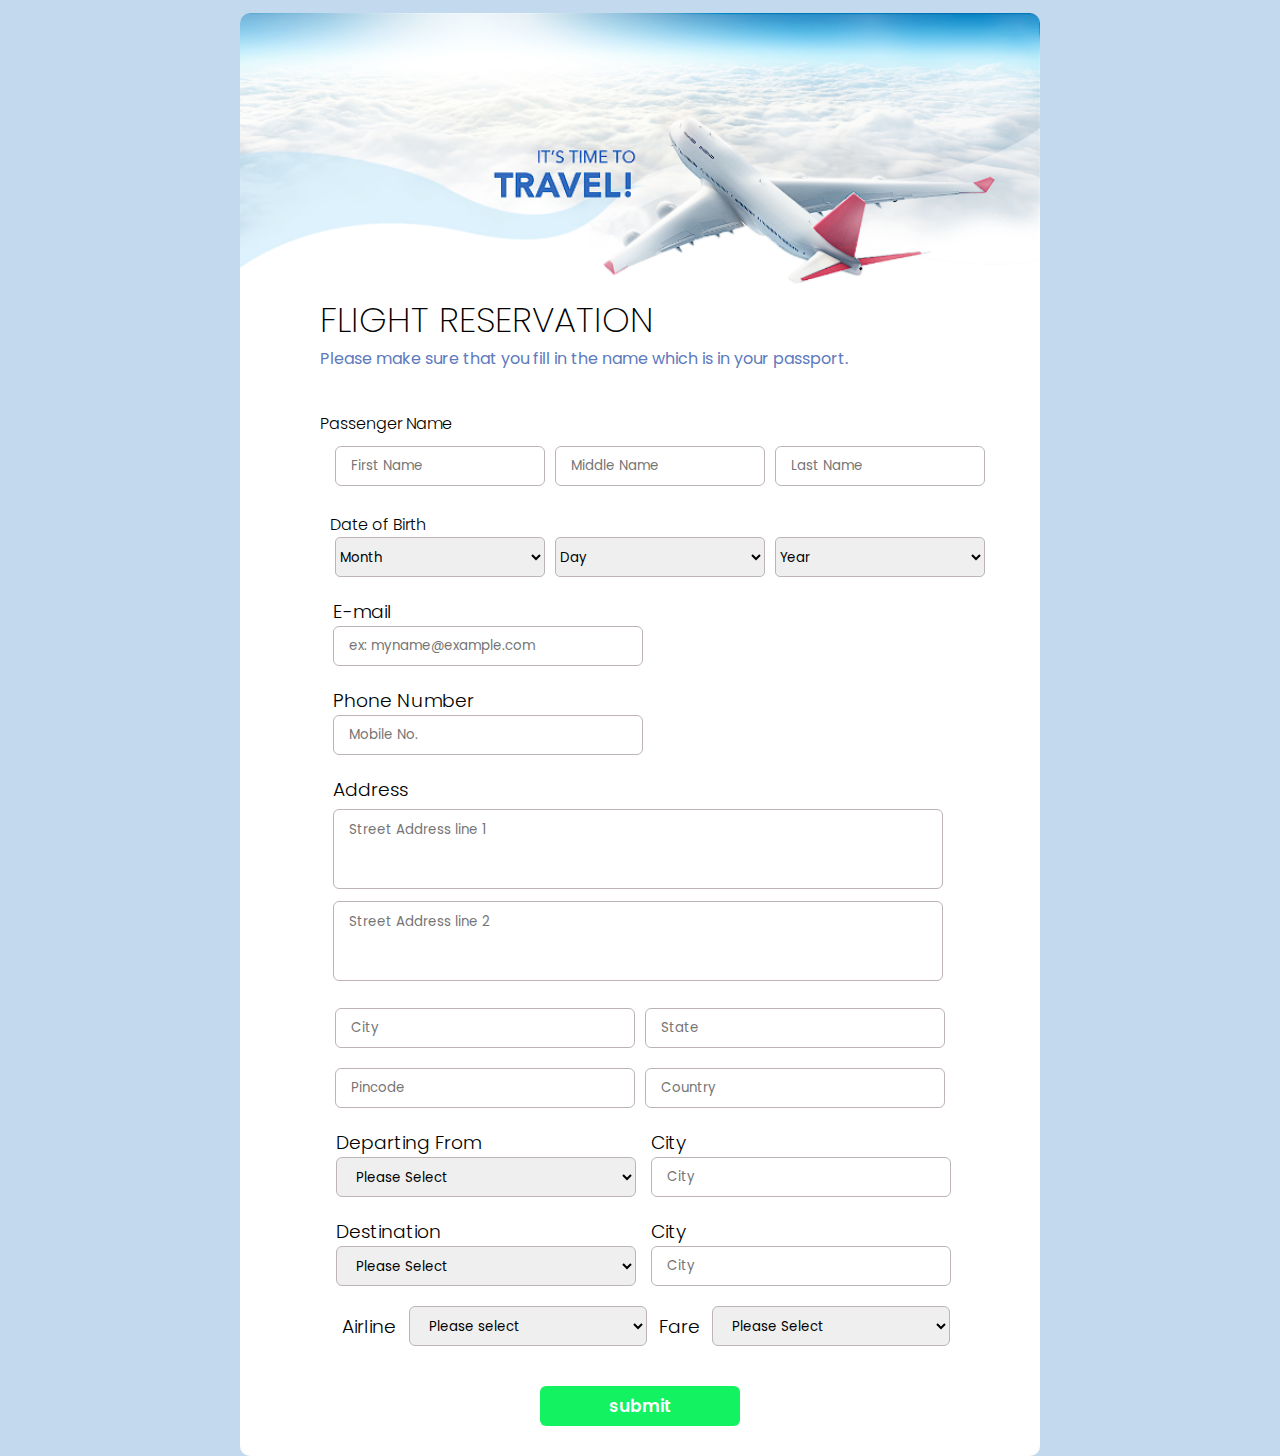
<file: booking-detail.html>
<!DOCTYPE html>
<html lang="en">
<head>
    <meta charset="UTF-8">
    <meta name="viewport" content="width=device-width, initial-scale=1.0">
    <link rel="stylesheet" href="booking-detail.css">
	
    <link rel="preconnect" href="https://fonts.googleapis.com">
    <link rel="preconnect" href="https://fonts.gstatic.com" crossorigin>
    <link href="https://fonts.googleapis.com/css2?family=Poppins:ital,wght@0,100;0,200;0,300;0,400;0,500;0,600;0,700;0,800;0,900;1,100;1,200;1,300;1,400;1,500;1,600;1,700;1,800;1,900&display=swap" rel="stylesheet">
    <title>Flight Reservation</title>
	
</head>
<body>
    <form method="post" action="form.php">
        <div class="form-wrapper">
            <img class="flight-image" src="flight.png" alt="Flight Image">
            <h2 id="line-1">FLIGHT RESERVATION</h2>
            <p>Please make sure that you fill in the name which is in your passport.</p>
            <h3 id="line-2">Passenger Name</h3>
            <div class="passenger-name">
                <input type="text" name="firstname" id="firstname" placeholder="First Name" required>
                <input type="text" name="middlename" id="middlename" placeholder="Middle Name" required>
                <input type="text" name="lastname" id="lastname" placeholder="Last Name" required>
            </div>
            <div class="date-of-birth">
                <h3>Date of Birth</h3>
                <div class="dob-details">
                    <select name="dob-month" id="dob-month" required>
                        <option value="">Month</option>
                        <option value="January">January</option>
                        <option value="February">February</option>
                        <option value="March">March</option>
                        <option value="April">April</option>
                        <option value="May">May</option>
                        <option value="June">June</option>
                        <option value="July">July</option>
                        <option value="August">August</option>
                        <option value="September">September</option>
                        <option value="October">October</option>
                        <option value="November">November</option>
                        <option value="December">December</option>
                    </select>
                    <select id="dob-day" name="dob-day" required>
                        <option value="">Day</option>
                        <script>
                            for (let i = 1; i <= 31; i++) {
                                document.write('<option value="' + i + '">' + i + '</option>');
                            }
                        </script>
                    </select>
                    <select id="dob-year" name="dob-year" required>
                        <option value="">Year</option>
                        <script>
                            const currentYear = new Date().getFullYear();
                            for (let i = currentYear; i >= 1970; i--) {
                                document.write('<option value="' + i + '">' + i + '</option>');
                            }
                        </script>
                    </select>
                </div>
            </div>
            <div class="e-mail">
                <h3>E-mail</h3>
                <input type="email" name="email" id="email" placeholder="ex: myname@example.com" required>
            </div>
            <div class="phone">
                <h3>Phone Number</h3>
                <input type="text" name="phonenumber" id="phonenumber" placeholder="Mobile No." required>
            </div>
            <div class="address">
                <h3>Address</h3>
                <textarea name="StreetAddress1" id="StreetAddress1" placeholder="Street Address line 1"  required></textarea>
                <textarea name="StreetAddress2" id="StreetAddress2" placeholder="Street Address line 2" required></textarea>
            </div>
            <div class="city-state">
                <input type="text" name="city" id="city" placeholder="City" required>
                <input type="text" name="state" id="state" placeholder="State" required>
            </div>
            <div class="pincode-country">
                <input type="text" name="pincode" id="pincode" placeholder="Pincode" required>
                <input type="text" name="country" id="country" placeholder="Country" required>
            </div>
            <div class="departing-info">
                <div class="departing-country">
                    <h3>Departing From</h3>
                    <select name="departing-country" id="departing-country" required>
                        <option value="">Please Select</option>
                        <option value="Afghanistan">Afghanistan</option>
                        <option value="Albania">Albania</option>
                        <option value="Algeria">Algeria</option>
                        <option value="American Samoa">American Samoa</option>
                        <option value="Andorra">Andorra</option>
                        <option value="Angola">Angola</option>
                        <option value="Anguilla">Anguilla</option>
                        <option value="Antigua and Barbuda">Antigua and Barbuda</option>
                        <option value="Argentina">Argentina</option>
                        <option value="Armenia">Armenia</option>
                        <option value="Aruba">Aruba</option>
                        <option value="Australia">Australia</option>
                        <option value="Austria">Austria</option>
                        <option value="Azerbaijan">Azerbaijan</option>
                        <option value="The Bahamas">The Bahamas</option>
                        <option value="Bahrain">Bahrain</option>
                        <option value="Bangladesh">Bangladesh</option>
                        <option value="Barbados">Barbados</option>
                        <option value="Belarus">Belarus</option>
                        <option value="Belgium">Belgium</option>
                        <option value="Belize">Belize</option>
                        <option value="Benin">Benin</option>
                        <option value="Bermuda">Bermuda</option>
                        <option value="Bhutan">Bhutan</option>
                        <option value="Bolivia">Bolivia</option>
                        <option value="Bosnia and Herzegovina">Bosnia and Herzegovina</option>
                        <option value="Botswana">Botswana</option>
                        <option value="Brazil">Brazil</option>
                        <option value="Brunei">Brunei</option>
                        <option value="Bulgaria">Bulgaria</option>
                        <option value="Burkina Faso">Burkina Faso</option>
                        <option value="Burundi">Burundi</option>
                        <option value="Cambodia">Cambodia</option>
                        <option value="Cameroon">Cameroon</option>
                        <option value="Canada">Canada</option>
                        <option value="Cape Verde">Cape Verde</option>
                        <option value="Cayman Islands">Cayman Islands</option>
                        <option value="Central African Republic">Central African Republic</option>
                        <option value="Chad">Chad</option>
                        <option value="Chile">Chile</option>
                        <option value="China">China</option>
                        <option value="Christmas Island">Christmas Island</option>
                        <option value="Cocos (Keeling) Islands">Cocos (Keeling) Islands</option>
                        <option value="Colombia">Colombia</option>
                        <option value="Comoros">Comoros</option>
                        <option value="Congo">Congo</option>
                        <option value="Cook Islands">Cook Islands</option>
                        <option value="Costa Rica">Costa Rica</option>
                        <option value="Cote d&#x27;Ivoire">Cote d&#x27;Ivoire</option>
                        <option value="Croatia">Croatia</option>
                        <option value="Cuba">Cuba</option>
                        <option value="Curaçao">Curaçao</option>
                        <option value="Cyprus">Cyprus</option>
                        <option value="Czech Republic">Czech Republic</option>
                        <option value="Democratic Republic of the Congo">Democratic Republic of the Congo</option>
                        <option value="Denmark">Denmark</option>
                        <option value="Djibouti">Djibouti</option>
                        <option value="Dominica">Dominica</option>
                        <option value="Dominican Republic">Dominican Republic</option>
                        <option value="Ecuador">Ecuador</option>
                        <option value="Egypt">Egypt</option>
                        <option value="El Salvador">El Salvador</option>
                        <option value="Equatorial Guinea">Equatorial Guinea</option>
                        <option value="Eritrea">Eritrea</option>
                        <option value="Estonia">Estonia</option>
                        <option value="Ethiopia">Ethiopia</option>
                        <option value="Falkland Islands">Falkland Islands</option>
                        <option value="Faroe Islands">Faroe Islands</option>
                        <option value="Fiji">Fiji</option>
                        <option value="Finland">Finland</option>
                        <option value="France">France</option>
                        <option value="French Polynesia">French Polynesia</option>
                        <option value="Gabon">Gabon</option>
                        <option value="The Gambia">The Gambia</option>
                        <option value="Georgia">Georgia</option>
                        <option value="Germany">Germany</option>
                        <option value="Ghana">Ghana</option>
                        <option value="Gibraltar">Gibraltar</option>
                        <option value="Greece">Greece</option>
                        <option value="Greenland">Greenland</option>
                        <option value="Grenada">Grenada</option>
                        <option value="Guadeloupe">Guadeloupe</option>
                        <option value="Guam">Guam</option>
                        <option value="Guatemala">Guatemala</option>
                        <option value="Guernsey">Guernsey</option>
                        <option value="Guinea">Guinea</option>
                        <option value="Guinea-Bissau">Guinea-Bissau</option>
                        <option value="Guyana">Guyana</option>
                        <option value="Haiti">Haiti</option>
                        <option value="Honduras">Honduras</option>
                        <option value="Hong Kong">Hong Kong</option>
                        <option value="Hungary">Hungary</option>
                        <option value="Iceland">Iceland</option>
                        <option value="India">India</option>
                        <option value="Indonesia">Indonesia</option>
                        <option value="Iran">Iran</option>
                        <option value="Iraq">Iraq</option>
                        <option value="Ireland">Ireland</option>
                        <option value="Israel">Israel</option>
                        <option value="Italy">Italy</option>
                        <option value="Jamaica">Jamaica</option>
                        <option value="Japan">Japan</option>
                        <option value="Jersey">Jersey</option>
                        <option value="Jordan">Jordan</option>
                        <option value="Kazakhstan">Kazakhstan</option>
                        <option value="Kenya">Kenya</option>
                        <option value="Kiribati">Kiribati</option>
                        <option value="North Korea">North Korea</option>
                        <option value="South Korea">South Korea</option>
                        <option value="Kosovo">Kosovo</option>
                        <option value="Kuwait">Kuwait</option>
                        <option value="Kyrgyzstan">Kyrgyzstan</option>
                        <option value="Laos">Laos</option>
                        <option value="Latvia">Latvia</option>
                        <option value="Lebanon">Lebanon</option>
                        <option value="Lesotho">Lesotho</option>
                        <option value="Liberia">Liberia</option>
                        <option value="Libya">Libya</option>
                        <option value="Liechtenstein">Liechtenstein</option>
                        <option value="Lithuania">Lithuania</option>
                        <option value="Luxembourg">Luxembourg</option>
                        <option value="Macau">Macau</option>
                        <option value="Macedonia">Macedonia</option>
                        <option value="Madagascar">Madagascar</option>
                        <option value="Malawi">Malawi</option>
                        <option value="Malaysia">Malaysia</option>
                        <option value="Maldives">Maldives</option>
                        <option value="Mali">Mali</option>
                        <option value="Malta">Malta</option>
                        <option value="Marshall Islands">Marshall Islands</option>
                        <option value="Martinique">Martinique</option>
                        <option value="Mauritania">Mauritania</option>
                        <option value="Mauritius">Mauritius</option>
                        <option value="Mayotte">Mayotte</option>
                        <option value="Mexico">Mexico</option>
                        <option value="Micronesia">Micronesia</option>
                        <option value="Moldova">Moldova</option>
                        <option value="Monaco">Monaco</option>
                        <option value="Mongolia">Mongolia</option>
                        <option value="Montenegro">Montenegro</option>
                        <option value="Montserrat">Montserrat</option>
                        <option value="Morocco">Morocco</option>
                        <option value="Mozambique">Mozambique</option>
                        <option value="Myanmar">Myanmar</option>
                        <option value="Nagorno-Karabakh">Nagorno-Karabakh</option>
                        <option value="Namibia">Namibia</option>
                        <option value="Nauru">Nauru</option>
                        <option value="Nepal">Nepal</option>
                        <option value="Netherlands">Netherlands</option>
                        <option value="Netherlands Antilles">Netherlands Antilles</option>
                        <option value="New Caledonia">New Caledonia</option>
                        <option value="New Zealand">New Zealand</option>
                        <option value="Nicaragua">Nicaragua</option>
                        <option value="Niger">Niger</option>
                        <option value="Nigeria">Nigeria</option>
                        <option value="Niue">Niue</option>
                        <option value="Norfolk Island">Norfolk Island</option>
                        <option value="Turkish Republic of Northern Cyprus">Turkish Republic of Northern Cyprus</option>
                        <option value="Northern Mariana">Northern Mariana</option>
                        <option value="Norway">Norway</option>
                        <option value="Oman">Oman</option>
                        <option value="Pakistan">Pakistan</option>
                        <option value="Palau">Palau</option>
                        <option value="Palestine">Palestine</option>
                        <option value="Panama">Panama</option>
                        <option value="Papua New Guinea">Papua New Guinea</option>
                        <option value="Paraguay">Paraguay</option>
                        <option value="Peru">Peru</option>
                        <option value="Philippines">Philippines</option>
                        <option value="Pitcairn Islands">Pitcairn Islands</option>
                        <option value="Poland">Poland</option>
                        <option value="Portugal">Portugal</option>
                        <option value="Puerto Rico">Puerto Rico</option>
                        <option value="Qatar">Qatar</option>
                        <option value="Republic of the Congo">Republic of the Congo</option>
                        <option value="Romania">Romania</option>
                        <option value="Russia">Russia</option>
                        <option value="Rwanda">Rwanda</option>
                        <option value="Saint Barthelemy">Saint Barthelemy</option>
                        <option value="Saint Helena">Saint Helena</option>
                        <option value="Saint Kitts and Nevis">Saint Kitts and Nevis</option>
                        <option value="Saint Lucia">Saint Lucia</option>
                        <option value="Saint Martin">Saint Martin</option>
                        <option value="Saint Pierre and Miquelon">Saint Pierre and Miquelon</option>
                        <option value="Saint Vincent and the Grenadines">Saint Vincent and the Grenadines</option>
                        <option value="Samoa">Samoa</option>
                        <option value="San Marino">San Marino</option>
                        <option value="Sao Tome and Principe">Sao Tome and Principe</option>
                        <option value="Saudi Arabia">Saudi Arabia</option>
                        <option value="Senegal">Senegal</option>
                        <option value="Serbia">Serbia</option>
                        <option value="Seychelles">Seychelles</option>
                        <option value="Sierra Leone">Sierra Leone</option>
                        <option value="Singapore">Singapore</option>
                        <option value="Slovakia">Slovakia</option>
                        <option value="Slovenia">Slovenia</option>
                        <option value="Solomon Islands">Solomon Islands</option>
                        <option value="Somalia">Somalia</option>
                        <option value="Somaliland">Somaliland</option>
                        <option value="South Africa">South Africa</option>
                        <option value="South Ossetia">South Ossetia</option>
                        <option value="South Sudan">South Sudan</option>
                        <option value="Spain">Spain</option>
                        <option value="Sri Lanka">Sri Lanka</option>
                        <option value="Sudan">Sudan</option>
                        <option value="Suriname">Suriname</option>
                        <option value="Svalbard">Svalbard</option>
                        <option value="eSwatini">eSwatini</option>
                        <option value="Sweden">Sweden</option>
                        <option value="Switzerland">Switzerland</option>
                        <option value="Syria">Syria</option>
                        <option value="Taiwan">Taiwan</option>
                        <option value="Tajikistan">Tajikistan</option>
                        <option value="Tanzania">Tanzania</option>
                        <option value="Thailand">Thailand</option>
                        <option value="Timor-Leste">Timor-Leste</option>
                        <option value="Togo">Togo</option>
                        <option value="Tokelau">Tokelau</option>
                        <option value="Tonga">Tonga</option>
                        <option value="Transnistria Pridnestrovie">Transnistria Pridnestrovie</option>
                        <option value="Trinidad and Tobago">Trinidad and Tobago</option>
                        <option value="Tristan da Cunha">Tristan da Cunha</option>
                        <option value="Tunisia">Tunisia</option>
                        <option value="Turkey">Turkey</option>
                        <option value="Turkmenistan">Turkmenistan</option>
                        <option value="Turks and Caicos Islands">Turks and Caicos Islands</option>
                        <option value="Tuvalu">Tuvalu</option>
                        <option value="Uganda">Uganda</option>
                        <option value="Ukraine">Ukraine</option>
                        <option value="United Arab Emirates">United Arab Emirates</option>
                        <option value="United Kingdom">United Kingdom</option>
                        <option value="United States">United States</option>
                        <option value="Uruguay">Uruguay</option>
                        <option value="Uzbekistan">Uzbekistan</option>
                        <option value="Vanuatu">Vanuatu</option>
                        <option value="Vatican City">Vatican City</option>
                        <option value="Venezuela">Venezuela</option>
                        <option value="Vietnam">Vietnam</option>
                        <option value="British Virgin Islands">British Virgin Islands</option>
                        <option value="Isle of Man">Isle of Man</option>
                        <option value="US Virgin Islands">US Virgin Islands</option>
                        <option value="Wallis and Futuna">Wallis and Futuna</option>
                        <option value="Western Sahara">Western Sahara</option>
                        <option value="Yemen">Yemen</option>
                        <option value="Zambia">Zambia</option>
                        <option value="Zimbabwe">Zimbabwe</option>
                    <option value="other">Other</option>
                        
                    </select>
                </div>
                <div class="departing-city">
                    <h3>City</h3>
                    <input type="text" id="departing-city" name="departing-city" placeholder="City" required>
                </div>
            </div>
            <div class="destination-info">
                <div class="destination-country">
                    <h3>Destination</h3>
                    <select name="destination-country" id="destination-country" required>
                        <option value="">Please Select</option>
                        <option value="Afghanistan">Afghanistan</option>
                        <option value="Albania">Albania</option>
                        <option value="Algeria">Algeria</option>
                        <option value="American Samoa">American Samoa</option>
                        <option value="Andorra">Andorra</option>
                        <option value="Angola">Angola</option>
                        <option value="Anguilla">Anguilla</option>
                        <option value="Antigua and Barbuda">Antigua and Barbuda</option>
                        <option value="Argentina">Argentina</option>
                        <option value="Armenia">Armenia</option>
                        <option value="Aruba">Aruba</option>
                        <option value="Australia">Australia</option>
                        <option value="Austria">Austria</option>
                        <option value="Azerbaijan">Azerbaijan</option>
                        <option value="The Bahamas">The Bahamas</option>
                        <option value="Bahrain">Bahrain</option>
                        <option value="Bangladesh">Bangladesh</option>
                        <option value="Barbados">Barbados</option>
                        <option value="Belarus">Belarus</option>
                        <option value="Belgium">Belgium</option>
                        <option value="Belize">Belize</option>
                        <option value="Benin">Benin</option>
                        <option value="Bermuda">Bermuda</option>
                        <option value="Bhutan">Bhutan</option>
                        <option value="Bolivia">Bolivia</option>
                        <option value="Bosnia and Herzegovina">Bosnia and Herzegovina</option>
                        <option value="Botswana">Botswana</option>
                        <option value="Brazil">Brazil</option>
                        <option value="Brunei">Brunei</option>
                        <option value="Bulgaria">Bulgaria</option>
                        <option value="Burkina Faso">Burkina Faso</option>
                        <option value="Burundi">Burundi</option>
                        <option value="Cambodia">Cambodia</option>
                        <option value="Cameroon">Cameroon</option>
                        <option value="Canada">Canada</option>
                        <option value="Cape Verde">Cape Verde</option>
                        <option value="Cayman Islands">Cayman Islands</option>
                        <option value="Central African Republic">Central African Republic</option>
                        <option value="Chad">Chad</option>
                        <option value="Chile">Chile</option>
                        <option value="China">China</option>
                        <option value="Christmas Island">Christmas Island</option>
                        <option value="Cocos (Keeling) Islands">Cocos (Keeling) Islands</option>
                        <option value="Colombia">Colombia</option>
                        <option value="Comoros">Comoros</option>
                        <option value="Congo">Congo</option>
                        <option value="Cook Islands">Cook Islands</option>
                        <option value="Costa Rica">Costa Rica</option>
                        <option value="Cote d&#x27;Ivoire">Cote d&#x27;Ivoire</option>
                        <option value="Croatia">Croatia</option>
                        <option value="Cuba">Cuba</option>
                        <option value="Curaçao">Curaçao</option>
                        <option value="Cyprus">Cyprus</option>
                        <option value="Czech Republic">Czech Republic</option>
                        <option value="Democratic Republic of the Congo">Democratic Republic of the Congo</option>
                        <option value="Denmark">Denmark</option>
                        <option value="Djibouti">Djibouti</option>
                        <option value="Dominica">Dominica</option>
                        <option value="Dominican Republic">Dominican Republic</option>
                        <option value="Ecuador">Ecuador</option>
                        <option value="Egypt">Egypt</option>
                        <option value="El Salvador">El Salvador</option>
                        <option value="Equatorial Guinea">Equatorial Guinea</option>
                        <option value="Eritrea">Eritrea</option>
                        <option value="Estonia">Estonia</option>
                        <option value="Ethiopia">Ethiopia</option>
                        <option value="Falkland Islands">Falkland Islands</option>
                        <option value="Faroe Islands">Faroe Islands</option>
                        <option value="Fiji">Fiji</option>
                        <option value="Finland">Finland</option>
                        <option value="France">France</option>
                        <option value="French Polynesia">French Polynesia</option>
                        <option value="Gabon">Gabon</option>
                        <option value="The Gambia">The Gambia</option>
                        <option value="Georgia">Georgia</option>
                        <option value="Germany">Germany</option>
                        <option value="Ghana">Ghana</option>
                        <option value="Gibraltar">Gibraltar</option>
                        <option value="Greece">Greece</option>
                        <option value="Greenland">Greenland</option>
                        <option value="Grenada">Grenada</option>
                        <option value="Guadeloupe">Guadeloupe</option>
                        <option value="Guam">Guam</option>
                        <option value="Guatemala">Guatemala</option>
                        <option value="Guernsey">Guernsey</option>
                        <option value="Guinea">Guinea</option>
                        <option value="Guinea-Bissau">Guinea-Bissau</option>
                        <option value="Guyana">Guyana</option>
                        <option value="Haiti">Haiti</option>
                        <option value="Honduras">Honduras</option>
                        <option value="Hong Kong">Hong Kong</option>
                        <option value="Hungary">Hungary</option>
                        <option value="Iceland">Iceland</option>
                        <option value="India">India</option>
                        <option value="Indonesia">Indonesia</option>
                        <option value="Iran">Iran</option>
                        <option value="Iraq">Iraq</option>
                        <option value="Ireland">Ireland</option>
                        <option value="Israel">Israel</option>
                        <option value="Italy">Italy</option>
                        <option value="Jamaica">Jamaica</option>
                        <option value="Japan">Japan</option>
                        <option value="Jersey">Jersey</option>
                        <option value="Jordan">Jordan</option>
                        <option value="Kazakhstan">Kazakhstan</option>
                        <option value="Kenya">Kenya</option>
                        <option value="Kiribati">Kiribati</option>
                        <option value="North Korea">North Korea</option>
                        <option value="South Korea">South Korea</option>
                        <option value="Kosovo">Kosovo</option>
                        <option value="Kuwait">Kuwait</option>
                        <option value="Kyrgyzstan">Kyrgyzstan</option>
                        <option value="Laos">Laos</option>
                        <option value="Latvia">Latvia</option>
                        <option value="Lebanon">Lebanon</option>
                        <option value="Lesotho">Lesotho</option>
                        <option value="Liberia">Liberia</option>
                        <option value="Libya">Libya</option>
                        <option value="Liechtenstein">Liechtenstein</option>
                        <option value="Lithuania">Lithuania</option>
                        <option value="Luxembourg">Luxembourg</option>
                        <option value="Macau">Macau</option>
                        <option value="Macedonia">Macedonia</option>
                        <option value="Madagascar">Madagascar</option>
                        <option value="Malawi">Malawi</option>
                        <option value="Malaysia">Malaysia</option>
                        <option value="Maldives">Maldives</option>
                        <option value="Mali">Mali</option>
                        <option value="Malta">Malta</option>
                        <option value="Marshall Islands">Marshall Islands</option>
                        <option value="Martinique">Martinique</option>
                        <option value="Mauritania">Mauritania</option>
                        <option value="Mauritius">Mauritius</option>
                        <option value="Mayotte">Mayotte</option>
                        <option value="Mexico">Mexico</option>
                        <option value="Micronesia">Micronesia</option>
                        <option value="Moldova">Moldova</option>
                        <option value="Monaco">Monaco</option>
                        <option value="Mongolia">Mongolia</option>
                        <option value="Montenegro">Montenegro</option>
                        <option value="Montserrat">Montserrat</option>
                        <option value="Morocco">Morocco</option>
                        <option value="Mozambique">Mozambique</option>
                        <option value="Myanmar">Myanmar</option>
                        <option value="Nagorno-Karabakh">Nagorno-Karabakh</option>
                        <option value="Namibia">Namibia</option>
                        <option value="Nauru">Nauru</option>
                        <option value="Nepal">Nepal</option>
                        <option value="Netherlands">Netherlands</option>
                        <option value="Netherlands Antilles">Netherlands Antilles</option>
                        <option value="New Caledonia">New Caledonia</option>
                        <option value="New Zealand">New Zealand</option>
                        <option value="Nicaragua">Nicaragua</option>
                        <option value="Niger">Niger</option>
                        <option value="Nigeria">Nigeria</option>
                        <option value="Niue">Niue</option>
                        <option value="Norfolk Island">Norfolk Island</option>
                        <option value="Turkish Republic of Northern Cyprus">Turkish Republic of Northern Cyprus</option>
                        <option value="Northern Mariana">Northern Mariana</option>
                        <option value="Norway">Norway</option>
                        <option value="Oman">Oman</option>
                        <option value="Pakistan">Pakistan</option>
                        <option value="Palau">Palau</option>
                        <option value="Palestine">Palestine</option>
                        <option value="Panama">Panama</option>
                        <option value="Papua New Guinea">Papua New Guinea</option>
                        <option value="Paraguay">Paraguay</option>
                        <option value="Peru">Peru</option>
                        <option value="Philippines">Philippines</option>
                        <option value="Pitcairn Islands">Pitcairn Islands</option>
                        <option value="Poland">Poland</option>
                        <option value="Portugal">Portugal</option>
                        <option value="Puerto Rico">Puerto Rico</option>
                        <option value="Qatar">Qatar</option>
                        <option value="Republic of the Congo">Republic of the Congo</option>
                        <option value="Romania">Romania</option>
                        <option value="Russia">Russia</option>
                        <option value="Rwanda">Rwanda</option>
                        <option value="Saint Barthelemy">Saint Barthelemy</option>
                        <option value="Saint Helena">Saint Helena</option>
                        <option value="Saint Kitts and Nevis">Saint Kitts and Nevis</option>
                        <option value="Saint Lucia">Saint Lucia</option>
                        <option value="Saint Martin">Saint Martin</option>
                        <option value="Saint Pierre and Miquelon">Saint Pierre and Miquelon</option>
                        <option value="Saint Vincent and the Grenadines">Saint Vincent and the Grenadines</option>
                        <option value="Samoa">Samoa</option>
                        <option value="San Marino">San Marino</option>
                        <option value="Sao Tome and Principe">Sao Tome and Principe</option>
                        <option value="Saudi Arabia">Saudi Arabia</option>
                        <option value="Senegal">Senegal</option>
                        <option value="Serbia">Serbia</option>
                        <option value="Seychelles">Seychelles</option>
                        <option value="Sierra Leone">Sierra Leone</option>
                        <option value="Singapore">Singapore</option>
                        <option value="Slovakia">Slovakia</option>
                        <option value="Slovenia">Slovenia</option>
                        <option value="Solomon Islands">Solomon Islands</option>
                        <option value="Somalia">Somalia</option>
                        <option value="Somaliland">Somaliland</option>
                        <option value="South Africa">South Africa</option>
                        <option value="South Ossetia">South Ossetia</option>
                        <option value="South Sudan">South Sudan</option>
                        <option value="Spain">Spain</option>
                        <option value="Sri Lanka">Sri Lanka</option>
                        <option value="Sudan">Sudan</option>
                        <option value="Suriname">Suriname</option>
                        <option value="Svalbard">Svalbard</option>
                        <option value="eSwatini">eSwatini</option>
                        <option value="Sweden">Sweden</option>
                        <option value="Switzerland">Switzerland</option>
                        <option value="Syria">Syria</option>
                        <option value="Taiwan">Taiwan</option>
                        <option value="Tajikistan">Tajikistan</option>
                        <option value="Tanzania">Tanzania</option>
                        <option value="Thailand">Thailand</option>
                        <option value="Timor-Leste">Timor-Leste</option>
                        <option value="Togo">Togo</option>
                        <option value="Tokelau">Tokelau</option>
                        <option value="Tonga">Tonga</option>
                        <option value="Transnistria Pridnestrovie">Transnistria Pridnestrovie</option>
                        <option value="Trinidad and Tobago">Trinidad and Tobago</option>
                        <option value="Tristan da Cunha">Tristan da Cunha</option>
                        <option value="Tunisia">Tunisia</option>
                        <option value="Turkey">Turkey</option>
                        <option value="Turkmenistan">Turkmenistan</option>
                        <option value="Turks and Caicos Islands">Turks and Caicos Islands</option>
                        <option value="Tuvalu">Tuvalu</option>
                        <option value="Uganda">Uganda</option>
                        <option value="Ukraine">Ukraine</option>
                        <option value="United Arab Emirates">United Arab Emirates</option>
                        <option value="United Kingdom">United Kingdom</option>
                        <option value="United States">United States</option>
                        <option value="Uruguay">Uruguay</option>
                        <option value="Uzbekistan">Uzbekistan</option>
                        <option value="Vanuatu">Vanuatu</option>
                        <option value="Vatican City">Vatican City</option>
                        <option value="Venezuela">Venezuela</option>
                        <option value="Vietnam">Vietnam</option>
                        <option value="British Virgin Islands">British Virgin Islands</option>
                        <option value="Isle of Man">Isle of Man</option>
                        <option value="US Virgin Islands">US Virgin Islands</option>
                        <option value="Wallis and Futuna">Wallis and Futuna</option>
                        <option value="Western Sahara">Western Sahara</option>
                        <option value="Yemen">Yemen</option>
                        <option value="Zambia">Zambia</option>
                        <option value="Zimbabwe">Zimbabwe</option>
                    <option value="other">Other</option>
                    </select>
                </div>
                <div class="destination-city">
                    <h3>City</h3>
                    <input type="text" id="destination-city" name="destination-city" placeholder="City" required>
                </div>
            </div>
            <div class="airline-fare">
                <h3>Airline</h3>
                <select name="airline" id="airline" required>
                    <option value=" please-select"> Please select </option>
                    <option value="indigo"> Indigo</option>
                    <option value="vistara"> Vistara</option>
                    <option value="airindia"> Air India</option>
                    <option value="emirates"> Emirates</option>
                </select> 
                <h3>Fare</h3>
                <select name="fare" id="fare" required>
                    <option value="pleaee-select"> Please Select </option>
                    <option value="oneway"> One Way</option>
                    <option value="two-way"> Round Trip</option>
                </select>
            </div>
            <div class="submit-button">
                 <input type="submit" value="submit" name="submit" id="submit" placeholder="submit">
            </div>
        </div>
    </form>
</body>
</html>
</file>
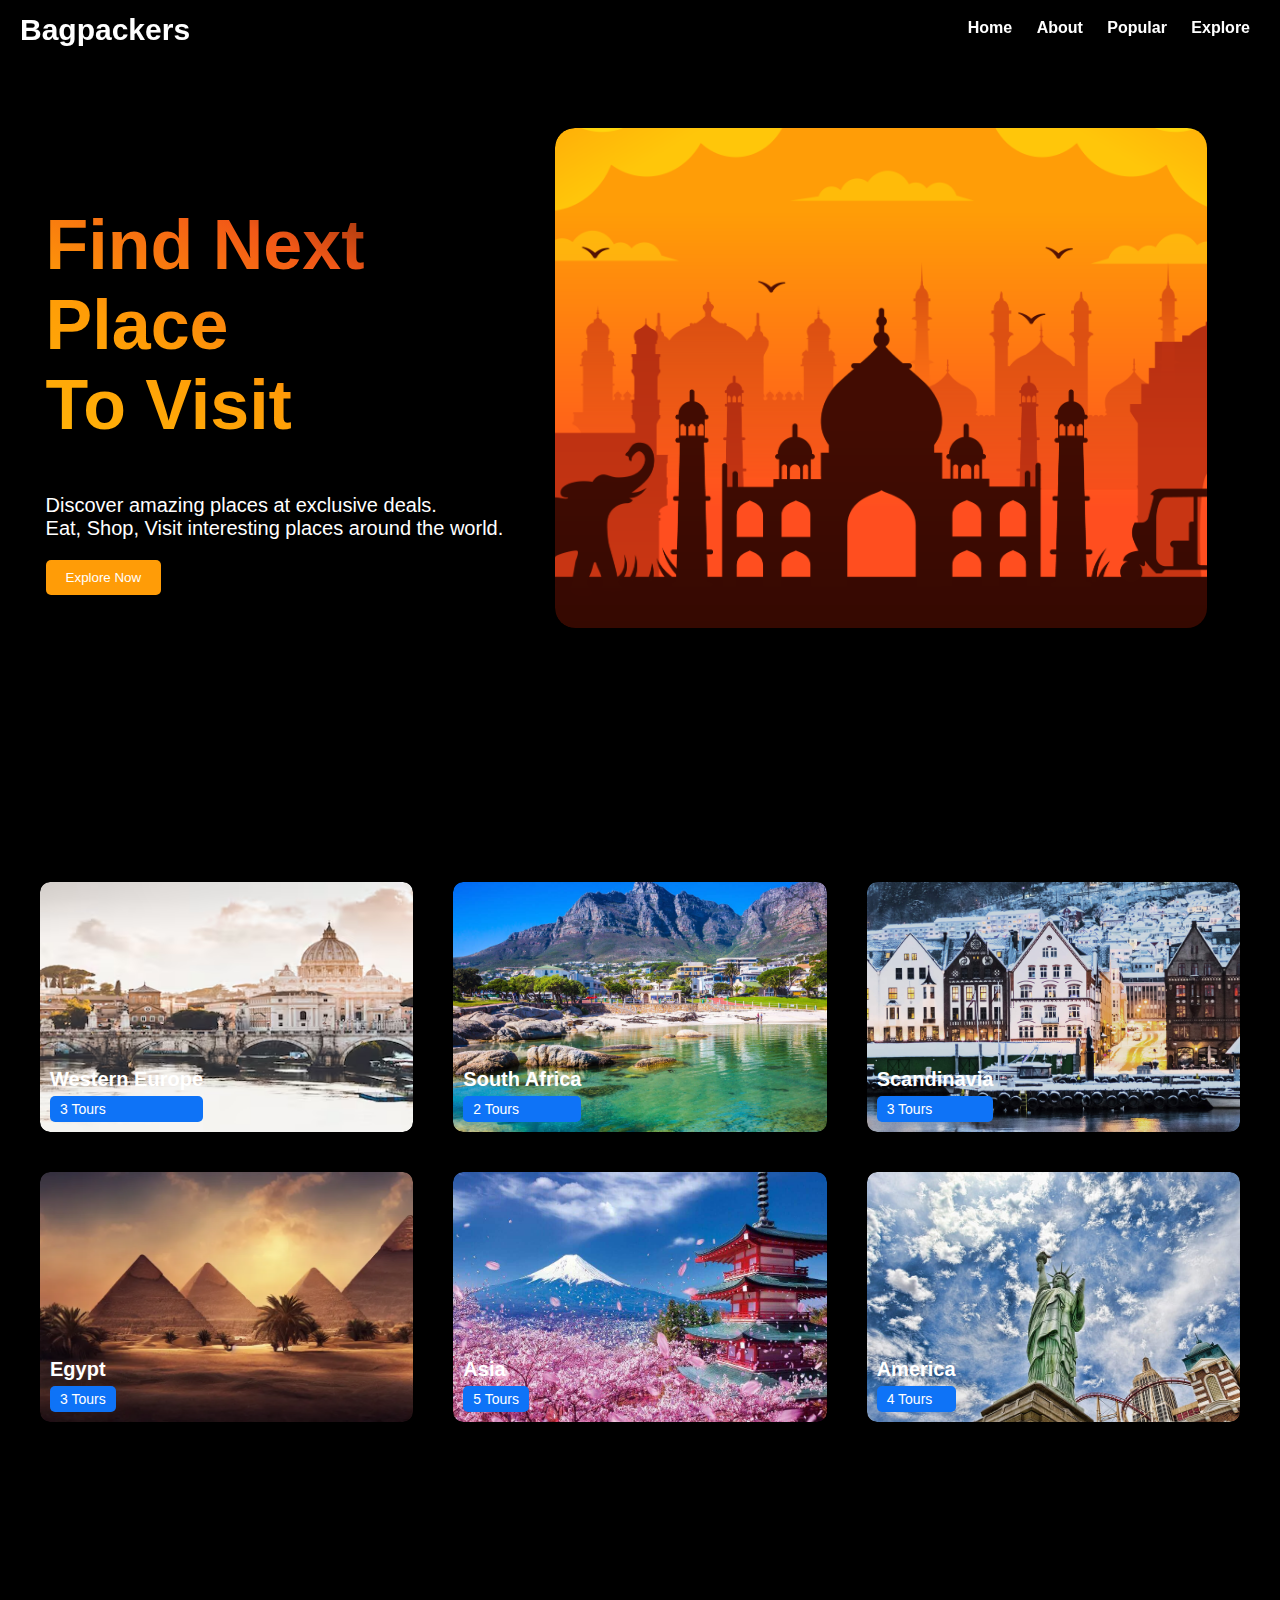
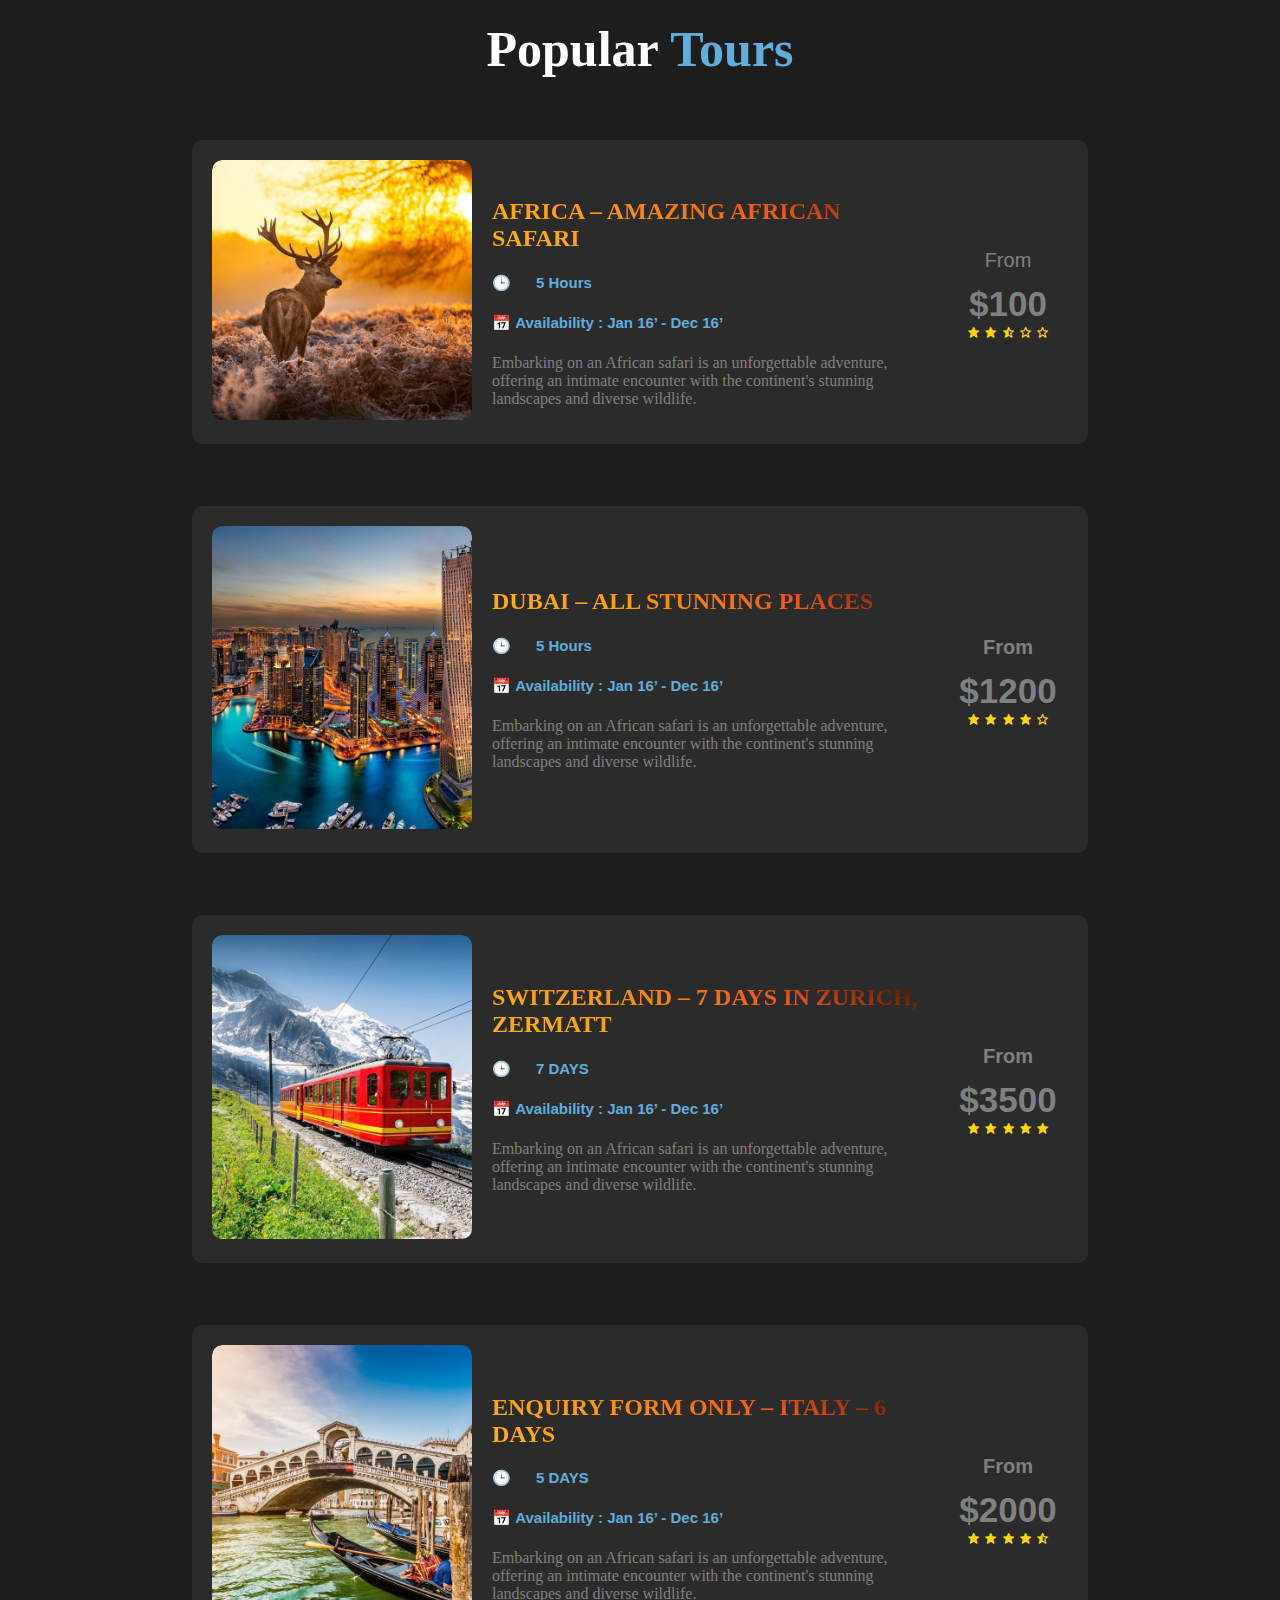
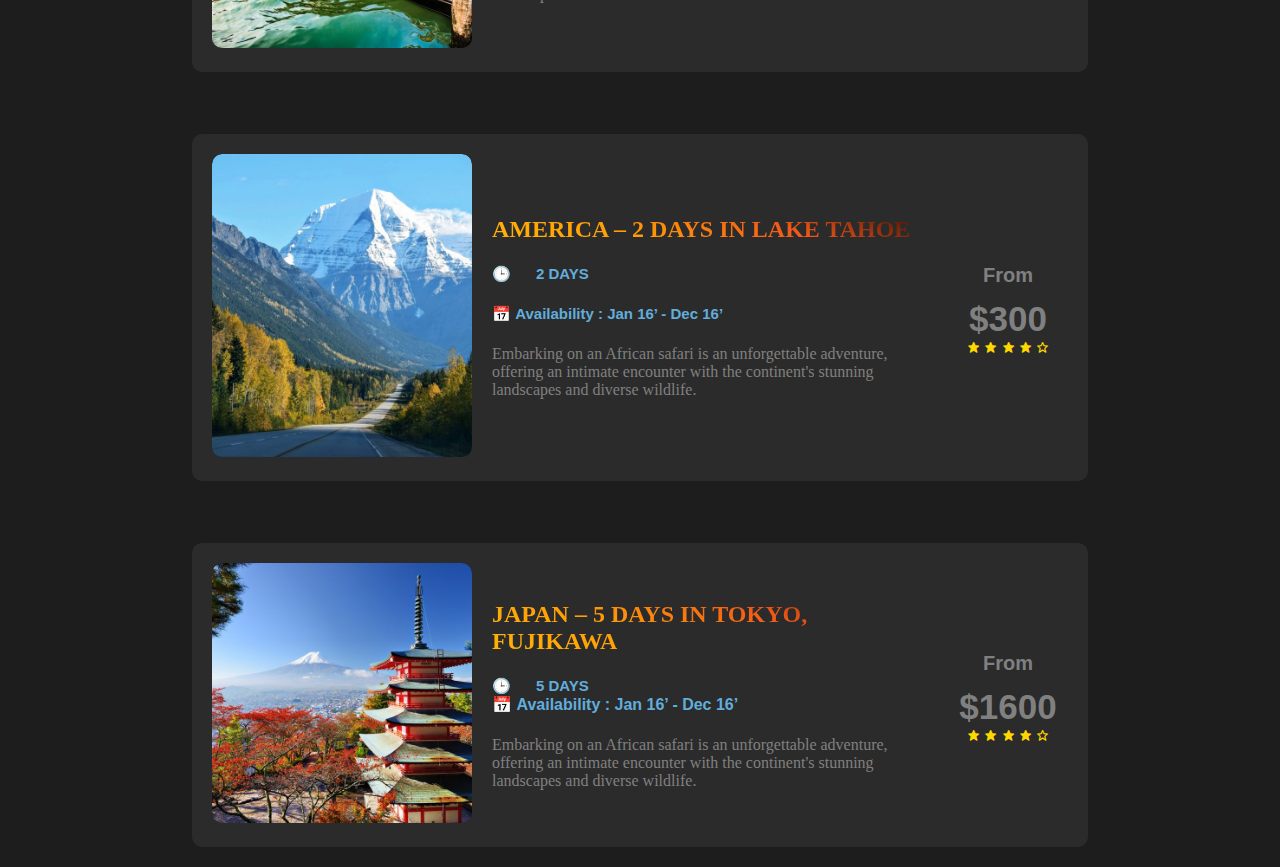
<file: explorepage.html>
<!DOCTYPE html>
<html lang="en">
<head>
    <meta charset="UTF-8">
    <meta name="viewport" content="width=device-width, initial-scale=1.0">
    <link href='https://unpkg.com/boxicons@2.1.4/css/boxicons.min.css' rel='stylesheet'>
    <link rel="stylesheet" href="explorepage.css">
    <title>Bagpackers</title>
</head>
<body>
    <div class="explore-page">
        <div class="header">
            <h5 id="title">Bagpackers</h5>
            <nav>
                <a id="home" href="index.html">Home</a>
                <a id="about" href="index.html">About</a>
                <a id="popular" href="index.html">Popular</a>
                <a id="explore" href="index.html">Explore</a>
            </nav>
        </div>
        <div class="first-page-leftside">
            <h1>Find Next Place <br> To Visit</h1>
            <p>
                Discover amazing places at exclusive deals. <br>
                Eat, Shop, Visit interesting places around the world.
            </p>
            <button class="cta-button">Explore Now</button>
        </div>
        <div class="first-page-rightside">
            <img src="indian-wallpaper-pc-4k.png" alt="Travel Image">
        </div>
    </div>
    <div class="page-2">
        <div class="image-container">
            <div class="image-item">
                <img src="explore-image-1.png" alt="Western Europe">
                <div class="tour-info">
                    <h3 class="tour-label">Western Europe</h3>
                    <div class="tour-badge">3 Tours</div>
                </div>
            </div>
            <div class="image-item">
                <img src="explore-image-2.jpeg" alt="South Africa">
                <div class="tour-info">
                    <h3 class="tour-label">South Africa</h3>
                    <div class="tour-badge">2 Tours</div>
                </div>
            </div>
            <div class="image-item">
                <img src="explore-scandinavia.jpg" alt="Scandinavia">
                <div class="tour-info">
                    <h3 class="tour-label">Scandinavia</h3>
                    <div class="tour-badge">3 Tours</div>
                </div>
            </div>
            <div class="image-item">
                <img src="egyptimage.webp" alt="Egypt">
                <div class="tour-info">
                    <h3 class="tour-label">Egypt</h3>
                    <div class="tour-badge">3 Tours</div>
                </div>
            </div>
            <div class="image-item">
                <img src="explore-asia.jpg" alt="Asia">
                <div class="tour-info">
                    <h3 class="tour-label">Asia</h3>
                    <div class="tour-badge">5 Tours</div>
                </div>
            </div>
            <div class="image-item">
                <img src="ameria.jpg" alt="America">
                <div class="tour-info">
                    <h3 class="tour-label">America</h3>
                    <div class="tour-badge">4 Tours</div>
                </div>
            </div>
        </div>
    </div>
    <div class="explore-places">
        <h1>Popular <b>Tours</b> </h1>
        <div class="africa-tour">
            <div class="africa-image">
                <img src="explore-africa.jpg" alt="">
            </div>
            <div class="africa-details">
                <h2>AFRICA – AMAZING AFRICAN SAFARI</h2>
                <h3>🕒 &nbsp;&nbsp;&nbsp;&nbsp; <b>5 Hours</b></h3>
                <h4>📅 <b>Availability : Jan 16’ - Dec 16’</b></h4>
                <p>Embarking on an African safari is an unforgettable adventure,<br> 
                    offering an intimate encounter with the continent's stunning <br> 
                    landscapes and diverse wildlife.
                </p>
            </div>
            <div class="africa-price">
                <p id="from-tag">From</p>
                <p id="price-tag">$100</p>
                <i class='bx bxs-star' id="fullstar1"></i>
                <!-- <i class='bx bxs-star' id="fullstar2"></i> -->
                <i class='bx bxs-star' id="fullstar3"></i>
                <i class='bx bxs-star-half' id="halfstar" ></i>
                <i class='bx bx-star' id="blankstar" ></i>
                <i class='bx bx-star' id="blankstar" ></i>
            </div>         
        </div>
        <div class="dubai-tour">
            <div class="dubai-image">
                <img src="explore-dubai.jpg" alt="">
            </div>
            <div class="dubai-details">
                <h2>DUBAI – ALL STUNNING PLACES</h2>
                <h3>🕒 &nbsp;&nbsp;&nbsp;&nbsp; <b>5 Hours</b></h3>
                <h4>📅 <b>Availability : Jan 16’ - Dec 16’</b></h4>
                <p>Embarking on an African safari is an unforgettable adventure,<br> 
                    offering an intimate encounter with the continent's stunning <br> 
                    landscapes and diverse wildlife.
                </p>
            </div>
            <div class="dubai-price">
                <p id="from-tag">From</p>
                <p id="price-tag">$1200</p>
                <i class='bx bxs-star' id="fullstar1"></i>
                <i class='bx bxs-star' id="fullstar2"></i>
                <i class='bx bxs-star' id="fullstar3"></i>
                <i class='bx bxs-star' id="fullstar3"></i>
                <i class='bx bx-star' id="blankstar" ></i>
            </div>
        </div>
        <div class="switzerland-tour">
            <div class="switzerland-image">
                <img src="explore-switzerland.jpg" alt="">
            </div>
            <div class="switzerland-details">
                <h2>SWITZERLAND – 7 DAYS IN ZURICH, ZERMATT</h2>
                <h3>🕒 &nbsp;&nbsp;&nbsp;&nbsp; <b> 7 DAYS</b></h3>
                <h4>📅 <b>Availability : Jan 16’ - Dec 16’</b></h4>
                <p>Embarking on an African safari is an unforgettable adventure,<br> 
                    offering an intimate encounter with the continent's stunning <br> 
                    landscapes and diverse wildlife.
                </p>
            </div>
            <div class="switzerland-price">
                <p id="from-tag">From</p>
                <p id="price-tag">$3500</p>
                <i class='bx bxs-star' id="fullstar1"></i>
                <i class='bx bxs-star' id="fullstar2"></i>
                <i class='bx bxs-star' id="fullstar3"></i>
                <i class='bx bxs-star' id="fullstar3"></i>
                <i class='bx bxs-star' id="fullstar3"></i>
                <!-- <i class='bx bx-star' id="blankstar" ></i> -->
            </div>
        </div>
        <div class="venice-tour">
            <div class="venice-image">
                <img src="explore-venice.jpg" alt="">
            </div>
            <div class="venice-details">
                <h2>	
                    ENQUIRY FORM ONLY – ITALY – 6 DAYS</h2>
                <h3>🕒 &nbsp;&nbsp;&nbsp;&nbsp; <b> 5 DAYS</b></h3>
                <h4>📅 <b>Availability : Jan 16’ - Dec 16’</b></h4>
                <p>Embarking on an African safari is an unforgettable adventure,<br> 
                    offering an intimate encounter with the continent's stunning <br> 
                    landscapes and diverse wildlife.
                </p>
            </div>
            <div class="venice-price">
                <p id="from-tag">From</p>
                <p id="price-tag">$2000</p>
                <i class='bx bxs-star' id="fullstar1"></i>
                <i class='bx bxs-star' id="fullstar2"></i>
                <i class='bx bxs-star' id="fullstar3"></i>
                <i class='bx bxs-star' id="fullstar3"></i>
                <i class='bx bxs-star-half' id="halfstar" ></i>
            </div>
        </div>

        <div class="america-tour">
            <div class="america-image">
                <img src="explore-america.jpg" alt="">
            </div>
            <div class="america-details">
                <h2>AMERICA – 2 DAYS IN LAKE TAHOE</h2>
                <h3>🕒 &nbsp;&nbsp;&nbsp;&nbsp; <b> 2 DAYS</b></h3>
                <h4>📅 <b>Availability : Jan 16’ - Dec 16’</b></h4>
                <p>Embarking on an African safari is an unforgettable adventure,<br> 
                    offering an intimate encounter with the continent's stunning <br> 
                    landscapes and diverse wildlife.
                </p>
            </div>
            <div class="america-price">
                <p id="from-tag">From</p>
                <p id="price-tag">$300</p>
                <i class='bx bxs-star' id="fullstar1"></i>
                <i class='bx bxs-star' id="fullstar2"></i>
                <i class='bx bxs-star' id="fullstar3"></i>
                <i class='bx bxs-star' id="fullstar3"></i>
                <i class='bx bx-star' id="blankstar" ></i>
            </div>
        </div>
        <div class="japan-tour">
            <div class="japan-image">
                <img src="explore-japan.jpg" alt="">
            </div>
            <div class="japan-details">
                <h2> JAPAN – 5 DAYS IN TOKYO, FUJIKAWA</h2>
                <h3>🕒 &nbsp;&nbsp;&nbsp;&nbsp; <b> 5 DAYS</b></h3>
                <h4>📅 <b>Availability : Jan 16’ - Dec 16’</b></h4>
                <p>Embarking on an African safari is an unforgettable adventure,<br> 
                    offering an intimate encounter with the continent's stunning <br> 
                    landscapes and diverse wildlife.
                </p>
            </div>
            <div class="japan-price">
                <p id="from-tag">From</p>
                <p id="price-tag">$1600</p>
                <i class='bx bxs-star' id="fullstar1"></i>
                <i class='bx bxs-star' id="fullstar2"></i>
                <i class='bx bxs-star' id="fullstar3"></i>
                <i class='bx bxs-star' id="fullstar3"></i>
                <i class='bx bx-star' id="blankstar" ></i>                
            </div>
        </div>
    </div>
</body>
</html>
</file>
<file: booking-detail.css>
* {
    margin: 0;
    padding: 0;
    box-sizing: border-box;
    font-family: "Poppins", sans-serif;
}

body {
    background-color: rgb(194, 217, 238);
}

form {
    display: flex;
    justify-content: center;
}

.form-wrapper {
    height: auto;
    width: 800px;
    background-color: white;
    display: flex;
    flex-direction: column;
    margin-top: 1%;
    border-radius: 10px;
    animation: shadow-drop-2-center 0.4s cubic-bezier(0.250, 0.460, 0.450, 0.940) both;
}

.form-wrapper img {
    height: 300px;
    width: 100%;
    border-radius: 10px;
}

.form-wrapper #line-1 {
    font-weight: 200;
    font-size: 2.2rem;
    margin-left: 10%;
    margin-top: -20px;
}

.form-wrapper p {
    margin-left: 10%;
    color: rgb(93, 122, 190);
}

.form-wrapper #line-2 {
    margin-left: 10%;
    margin-top: 5%;
    font-weight: 300;
    font-size: 16px;
}

.passenger-name {
    display: flex;
    flex-wrap: wrap;
    gap: 10px;
    justify-content: center;
    margin-left: 10%;
    height: auto;
    width: 85%;
    padding: 10px;
}

.passenger-name input {
    height: 40px;
    flex: 1;
    min-width: 150px;
    max-width: 210px;
    border-radius: 6px;
    border: 1px solid rgb(189, 181, 181);
    padding-left: 15px;
}

.passenger-name input:hover {
    border-color: blue;
    box-shadow: 0 0 10px rgba(0, 0, 255, 0.5);
}

.date-of-birth {
    display: flex;
    flex-direction: column;
    justify-content: flex-start;
    height: auto;
    margin-left: 10%;
    width: 85%;
    padding: 10px;
}

.date-of-birth h3 {
    margin-top: 1%;
    font-weight: 300;
    font-size: 16px;
}

.dob-details {
    display: flex;
    flex-wrap: wrap;
    justify-content: center;
    gap: 10px;
}

.dob-details select {
    height: 40px;
    flex: 1;
    min-width: 100px;
    max-width: 210px;
    border-radius: 5px;
    border: 1px solid rgb(189, 181, 181);
}

.dob-details select:hover {
    border-color: blue;
    box-shadow: 0 0 10px rgba(0, 0, 255, 0.5);
}

.e-mail {
    margin-left: 10%;
    width: 80%;
    padding: 10px 0;
}

.e-mail h3 {
    font-weight: 300;
    margin-left: 2%;
}

.e-mail input {
    height: 40px;
    width: 100%;
    max-width: 310px;
    border-radius: 6px;
    border: 1px solid rgb(189, 181, 181);
    padding-left: 15px;
    margin-left: 2%;
}

.e-mail input:hover {
    border-color: blue;
    box-shadow: 0 0 10px rgba(0, 0, 255, 0.5);
}

.phone {
    margin-left: 10%;
    width: 80%;
    padding: 10px 0;
}

.phone h3 {
    font-weight: 300;
    margin-left: 2%;
}

.phone input {
    height: 40px;
    width: 100%;
    max-width: 310px;
    border-radius: 6px;
    border: 1px solid rgb(189, 181, 181);
    padding-left: 15px;
    margin-left: 2%;
}

.phone input:hover {
    border-color: blue;
    box-shadow: 0 0 10px rgba(0, 0, 255, 0.5);
}

.address {
    margin-left: 10%;
    width: 80%;
    padding: 10px 0;
}

.address h3 {
    font-weight: 300;
    margin-left: 2%;
}

.address textarea {
    height: 80px;
    width: 100%;
    max-width: 610px;
    border-radius: 6px;
    border: 1px solid rgb(189, 181, 181);
    padding-left: 15px;
    padding-top: 10px;
    margin-left: 2%;
    margin-top: 5px;
    resize: none; /* Prevents resizing */
}

.address textarea:hover {
    border-color: blue;
    box-shadow: 0 0 10px rgba(0, 0, 255, 0.5);
}

.city-state {
    display: flex;
    justify-content: center;
    gap: 10px;
    margin-left: 7.5%;
    width: 85%;
    padding: 10px;
}

.city-state input {
    height: 40px;
    flex: 1;
    max-width: 300px;
    border-radius: 6px;
    border: 1px solid rgb(189, 181, 181);
    padding-left: 15px;
}

.city-state input:hover {
    border-color: blue;
    box-shadow: 0 0 10px rgba(0, 0, 255, 0.5);
}

.pincode-country {
    display: flex;
    justify-content: center;
    gap: 10px;
    margin-left: 7.5%;
    width: 85%;
    padding: 10px;
}

.pincode-country input {
    height: 40px;
    flex: 1;
    max-width: 300px;
    border-radius: 6px;
    border: 1px solid rgb(189, 181, 181);
    padding-left: 15px;
}

.pincode-country input:hover {
    border-color: blue;
    box-shadow: 0 0 10px rgba(0, 0, 255, 0.5);
}

.departing-info {
    display: flex;
    justify-content: center;
    gap: 10px;
    margin-left: 10%;
    width: 80%;
    padding: 10px;
}

.departing-country, .departing-city {
    flex: 1;
}

.departing-country h3, .departing-city h3 {
    font-weight: 300;
    margin-left: 2%;
}

.departing-country select, .departing-city input {
    height: 40px;
    width: 100%;
    max-width: 300px;
    border-radius: 6px;
    border: 1px solid rgb(189, 181, 181);
    padding-left: 15px;
    margin-left: 2%;
}

.departing-country select:hover, .departing-city input:hover {
    border-color: blue;
    box-shadow: 0 0 10px rgba(0, 0, 255, 0.5);
}

.destination-info {
    display: flex;
    justify-content: center;
    gap: 10px;
    margin-left: 10%;
    width: 80%;
    padding: 10px;
}

.destination-country, .destination-city {
    flex: 1;
}

.destination-country h3, .destination-city h3 {
    font-weight: 300;
    margin-left: 2%;
}

.destination-country select, .destination-city input {
    height: 40px;
    width: 100%;
    max-width: 300px;
    border-radius: 6px;
    border: 1px solid rgb(189, 181, 181);
    padding-left: 15px;
    margin-left: 2%;
}

.destination-country select:hover, .destination-city input:hover {
    border-color: blue;
    box-shadow: 0 0 10px rgba(0, 0, 255, 0.5);
}

.airline-fare {
    display: flex;
    justify-content: space-between;
    align-items: center;
    margin-left: 10%;
    width: 80%;
    padding: 10px;
}

.airline-fare h3 {
    font-weight: 300;
    margin-left: 2%;
}

.airline-fare select {
    height: 40px;
    width: 45%; 
    max-width: 300px; 
    border-radius: 6px;
    border: 1px solid rgb(189, 181, 181);
    padding-left: 15px;
    margin-left: 2%;
}

.airline-fare select:hover {
    border-color: blue;
    box-shadow: 0 0 10px rgba(0, 0, 255, 0.5);
}

.submit-button
{
    height: 100px;
    width: 100%;
    display: flex;
    justify-content: center;
    align-items: center;
    border-radius: 6px;
    border: none;
    
}
.submit-button input
{
    height: 40px;
    width: 200px;
    font-weight: 600;
    font-size: 17px;
    background-color: rgba(12, 242, 93, 0.971);
    border-radius: 6px;
    color: white;
    border: none;
    animation: shadow-drop-2-center 0.4s cubic-bezier(0.250, 0.460, 0.450, 0.940) both;

}

@media (max-width: 599px) {
    .passenger-name,
    .date-of-birth,
    .city-state,
    .pincode-country,
    .departing-info {
        width: 95%;
        margin-left: 2.5%;
        padding: 5px;
    }

    .passenger-name input,
    .dob-details select,
    .city-state input,
    .pincode-country input,
    .departing-country select,
    .departing-city input {
        max-width: 100%;
    }

    .e-mail,
    .phone,
    .address {
        width: 92%;
        margin-left: 2.5%;
    }

    .e-mail input,
    .phone input,
    .address textarea {
        width: 100%;
        max-width: 100%;
    }
    

    .destination-country,
    .destination-city {
        flex: 1; 
        max-width: 100%; 
    }

    .destination-country h3,
    .destination-city h3 {
        margin-left: 0; 
    }

    .destination-country select,
    .destination-city input {
        width: 100%; 
        max-width: 100%; 
    }
    .airline-fare {
        flex-direction: column; 
        align-items: flex-start;
        margin-left: 2.5%;
        width: 95%;
        padding: 5px;
    }

    .airline-fare h3 {
        margin-left: 0; 
        margin-bottom: 5px; 
    }

    .airline-fare select {
        width: 100%;
        max-width: 100%;
        margin-left: 0; 
    }
}

@keyframes shadow-drop-2-center {
    0% {
        transform: translateZ(0);
        box-shadow: 0 0 0 0 rgba(0, 0, 0, 0);
    }
    100% {
        transform: translateZ(50px);
        box-shadow: 0 0 20px 0px rgba(0, 0, 0, 0.35);
    }
}
</file>
<file: explorepage.css>
* {
    margin: 0;
    padding: 0;
    box-sizing: border-box;
}

body {
    background-color: #000;
    font-family: "Poppins", sans-serif;
}

.explore-page {
    display: flex;
    width: 100%;
    height: 800px;
}

.header {
    transition: all 0.5s;
    height: 60px;
    width: 100%;
    background-color: rgba(0, 0, 0, 0.5);
    display: flex;
    justify-content: space-between;
    align-items: center;
    padding: 0 20px;
    box-shadow: 0 2px 4px rgba(0, 0, 0, 0.2);
    position: fixed;
    top: 0;
    z-index: 10;
}

#title {
    font-size: 30px;
    color: white;
}

.header nav a {
    color: white;
    text-decoration: none;
    font-weight: 600;
    margin: 0 10px;
    position: relative;
    display: inline-block;
    overflow: hidden;
}

.header nav a::after {
    content: '';
    position: absolute;
    width: 100%;
    height: 3px;
    background-color: white;
    bottom: 0;
    left: -100%;
    transition: all 0.5s ease;
}

.header nav a:hover::after {
    left: 0;
}

/* Left side */
.first-page-leftside {
    display: flex;
    width: 50vw;
    flex-direction: column;
    align-items: flex-start;
    justify-content: center;
    margin-left: 2%;
    padding: 20px;
    color: white;
}

.first-page-leftside h1 {
    font-size: 70px;
    background: linear-gradient(25deg, #FFB408, #FF9C07, #F25817, #3D0B02);
    background-clip: text;
    -webkit-text-fill-color: transparent;
    margin-bottom: 20px;
}

.first-page-leftside p {
    color: #FFFFFF;
    font-size: 20px;
    margin-top: 6%;
}

.cta-button {
    padding: 10px 20px;
    background-color: #FF9C07;
    color: white;
    border: none;
    border-radius: 5px;
    cursor: pointer;
    transition: background-color 0.3s;
    margin-top: 4%;
}

.cta-button:hover {
    background-color: #FFB408;
}

.first-page-rightside {
    margin-top: 10%;  
    display: flex;
    justify-content: flex-start;
    border-radius: 20px;
    overflow: hidden;
    height: 500px;
}

.first-page-rightside img {
    border-radius: 20px;
    width: 90%;
    height: auto;
    object-fit: cover;
    transition: transform 0.5s ease;
}

.first-page-rightside:hover img {
    transform: scale(1.1);
}

/* =========================================== PAGE 2 =================================== */

.page-2 {
    display: flex;
    flex-direction: column;
    align-items: center;
    gap: 20px;
    width: 100%;
    padding: 20px;
    height: 800px;
}

.image-container {
    display: flex;
    flex-wrap: wrap;
    justify-content: center;
    gap: 40px;
    margin-top: 5%;
    width: 100%;
}

.image-item {
    position: relative;
    flex: 1 1 calc(33.333% - 40px);
    max-width: calc(33.333% - 40px);
    height: 250px;
    border-radius: 10px;
    overflow: hidden;
}

.image-item img {
    height: 100%;
    width: 100%;
    object-fit: cover;
    border-radius: 10px;
}

.tour-info {
    position: absolute;
    bottom: 10px;
    left: 10px;
    color: white;
}

.tour-label {
    font-size: 20px;
    font-weight: 800;
}

.tour-badge {
    background-color: rgb(14, 115, 247);
    padding: 5px 10px;
    border-radius: 5px;
    font-size: 14px;
    margin-top: 5px;
}

/* ===================================  EXPLORE TOURS ====================================== */

.explore-places {
    width: 100vw;
    display: flex;
    flex-direction: column;
    align-items: center;
    padding: 20px;
    background-color: #1d1d1d;
}

.explore-places h1 {
    font-size: 50px;   
    color: white;
    font-family: 'DM Sans';
    font-weight: 700;
}

.explore-places b {
    color: rgb(97, 173, 220);
}

.africa-tour {
    display: flex;
    flex-direction: row;
    justify-content: space-between;
    align-items: center;
    width: 70vw;
    margin-top: 5%;
    border-radius: 10px;
    background-color: #2b2b2b;
    padding: 20px;
    gap: 20px;
}

.africa-image {
    flex: 0 0 260px;
    border-radius: 10px;
    overflow: hidden;
}

.africa-image img {
    width: 100%;
    height: 100%;
    object-fit: cover;
    border-radius: 10px;
}

.africa-details {
    flex: 1;
    color: white;
}

.africa-details h2 {
    margin-top: 5%;
    font-family: 'DM Sans';
    font-weight: 600;
    background: linear-gradient(25deg, #FFB408, #FF9C07, #F25817, #3D0B02);
    background-clip: text;
    -webkit-text-fill-color: transparent;
}

.africa-details h3, .africa-details h4 {
    font-size: 15px;
    color: grey;
    margin-top: 5%;
}

.africa-details p {
    color: grey;
    font-family: 'DM Sans';
    margin-top: 5%;
}

.africa-price {
    flex: 0 0 120px;
    text-align: center;
}

.africa-price #from-tag {
    font-size: 20px;
    font-weight: 500;
    color: grey;
    margin-top: 5%;
}

.africa-price #price-tag {
    font-size: 35px;
    font-weight: 700;
    color: grey;
    margin-top: 10%;
}
.dubai-tour {
    display: flex;
    flex-direction: row;
    justify-content: space-between;
    align-items: center;
    width: 70vw;
    margin-top: 5%;
    border-radius: 10px;
    background-color: #2b2b2b;
    padding: 20px;
    gap: 20px;
}

.dubai-image {
    flex: 0 0 260px;
    border-radius: 10px;
    overflow: hidden;
}

.dubai-image img {
    width: 100%;
    height: 100%;
    object-fit: cover;
    border-radius: 10px;
}

.dubai-details {
    flex: 1;
    color: white;
}

.dubai-details h2 {
    font-family: 'DM Sans';
    font-weight: 600;
    background: linear-gradient(25deg, #FFB408, #FF9C07, #F25817, #3D0B02);
    background-clip: text;
    -webkit-text-fill-color: transparent;
}

.dubai-details h3, .dubai-details h4 {
    font-size: 15px;
    color: grey;
    margin-top: 5%;
}

.dubai-details p {
    color: grey;
    font-family: 'DM Sans';
    margin-top: 5%;
}

.dubai-price {
    flex: 0 0 120px;
    text-align: center;
}

.dubai-price #from-tag {
    font-size: 20px;
    font-weight: 600;
    color: grey;
    margin-top: 5%;
}

.dubai-price #price-tag {
    font-size: 35px;
    font-weight: 700;
    color: grey;
    margin-top: 10%;
}
.switzerland-tour {
    display: flex;
    flex-direction: row;
    justify-content: space-between;
    align-items: center;
    width: 70vw;
    margin-top: 5%;
    border-radius: 10px;
    background-color: #2b2b2b;
    padding: 20px;
    gap: 20px;
    transition: all 0.3s ease;
}

.switzerland-image {
    flex: 0 0 260px;
    border-radius: 10px;
    overflow: hidden;
}

.switzerland-image img {
    width: 100%;
    height: 100%;
    object-fit: cover;
    border-radius: 10px;
}

.switzerland-details {
    flex: 1;
    color: white;
}

.switzerland-details h2 
{
    font-family: 'DM Sans';
    font-weight: 600;
    background: linear-gradient(25deg, #FFB408, #FF9C07, #F25817, #3D0B02);
    background-clip: text;
    -webkit-text-fill-color: transparent;
}

.switzerland-details h3, .switzerland-details h4 {
    font-size: 15px;
    color: grey;
    margin-top: 5%;
}

.switzerland-details p {
    color: grey;
    font-family: 'DM Sans';
    margin-top: 5%;
}

.switzerland-price {
    flex: 0 0 120px;
    text-align: center;
}

.switzerland-price #from-tag {
    font-size: 20px;
    font-weight: 600;
    color: grey;
    margin-top: 5%;
}

.switzerland-price #price-tag {
    font-size: 35px;
    font-weight: 700;
    color: grey;
    margin-top: 10%;
}

.venice-tour {
    display: flex;
    flex-direction: row;
    justify-content: space-between;
    align-items: center;
    width: 70vw;
    margin-top: 5%;
    border-radius: 10px;
    background-color: #2b2b2b;
    padding: 20px;
    gap: 20px;
    transition: all 0.3s ease;
}

.venice-image {
    flex: 0 0 260px;
    border-radius: 10px;
    overflow: hidden;
}

.venice-image img {
    width: 100%;
    height: 100%;
    object-fit: cover;
    border-radius: 10px;
}

.venice-details {
    flex: 1;
    color: white;
}

.venice-details h2 {
    font-family: 'DM Sans';
    font-weight: 600;
    background: linear-gradient(25deg, #FFB408, #FF9C07, #F25817, #3D0B02);
    background-clip: text;
    -webkit-text-fill-color: transparent;
}

.venice-details h3, .venice-details h4 {
    font-size: 15px;
    color: grey;
    margin-top: 5%;
}

.venice-details p {
    color: grey;
    font-family: 'DM Sans';
    margin-top: 5%;
}

.venice-price {
    flex: 0 0 120px;
    text-align: center;
}

.venice-price #from-tag {
    font-size: 20px;
    font-weight: 600;
    color: grey;
    margin-top: 5%;
}

.venice-price #price-tag {
    font-size: 35px;
    font-weight: 700;
    color: grey;
    margin-top: 10%;
}

.america-tour {
    display: flex;
    flex-direction: row;
    justify-content: space-between;
    align-items: center;
    width: 70vw;
    margin-top: 5%;
    border-radius: 10px;
    background-color: #2b2b2b;
    padding: 20px;
    gap: 20px;
    transition: all 0.3s ease;
}

.america-image {
    flex: 0 0 260px;
    border-radius: 10px;
    overflow: hidden;
}

.america-image img {
    width: 100%;
    height: 100%;
    object-fit: cover;
    border-radius: 10px;
}

.america-details {
    flex: 1;
    color: white;
}

.america-details h2 {
    font-family: 'DM Sans';
    font-weight: 600;
    background: linear-gradient(25deg, #FFB408, #FF9C07, #F25817, #3D0B02);
    background-clip: text;
    -webkit-text-fill-color: transparent;
}

.america-details h3, .america-details h4 {
    font-size: 15px;
    color: grey;
    margin-top: 5%;
}

.america-details p {
    color: grey;
    font-family: 'DM Sans';
    margin-top: 5%;
}

.america-price {
    flex: 0 0 120px;
    text-align: center;
}

.america-price #from-tag {
    font-size: 20px;
    font-weight: 600;
    color: grey;
    margin-top: 5%;
}

.america-price #price-tag {
    font-size: 35px;
    font-weight: 700;
    color: grey;
    margin-top: 10%;
}

.japan-tour {
    display: flex;
    flex-direction: row;
    justify-content: space-between;
    align-items: center;
    width: 70vw;
    margin-top: 5%;
    border-radius: 10px;
    background-color: #2b2b2b;
    padding: 20px;
    gap: 20px;
}

.japan-image {
    flex: 0 0 260px;
    border-radius: 10px;
    overflow: hidden;
}

.japan-image img {
    width: 100%;
    height: 100%;
    object-fit: cover;
    border-radius: 10px;
}

.japan-details {
    flex: 1;
    color: white;
}

.japan-details h2 {
    font-family: 'DM Sans';
    font-weight: 600;
    background: linear-gradient(25deg, #FFB408, #FF9C07, #F25817, #3D0B02);
    background-clip: text;
    -webkit-text-fill-color: transparent;
}

.japan-details h3, .america-details h4 {
    font-size: 15px;
    color: grey;
    margin-top: 5%;
}

.japan-details p {
    color: grey;
    font-family: 'DM Sans';
    margin-top: 5%;
}

.japan-price {
    flex: 0 0 120px;
    text-align: center;
}

.japan-price #from-tag {
    font-size: 20px;
    font-weight: 600;
    color: grey;
    margin-top: 5%;
}

.japan-price #price-tag {
    font-size: 35px;
    font-weight: 700;
    color: grey;
    margin-top: 10%;
}


#fullstar1, #fullstar2, #fullstar3, #halfstar, #blankstar {
    color: gold;
    font-size: 13px;
}



/* Media Queries */
@media (max-width: 899px) {
    .header {
        padding: 0 10px;
    }
    .explore-page {
        display: flex;
        flex-direction: column;
    }
    .first-page-leftside {
        width: 100%;
        margin-left: 10%;
    }
    .first-page-leftside h1 {
        font-size: 50px;
    }
    .first-page-leftside p {
        font-size: 18px;
    }
    .first-page-rightside {
        margin-left: 10%;
        height: 400px;
        background-color: #FFFFFF;
        width: 80%;
        margin-top: 5%;
    }
    .first-page-rightside img {
        width: 100%;
        height: 400px;
    }
    .image-item {
        flex: 1 1 calc(50% - 20px);
        max-width: calc(50% - 20px);
    }
    .page-2{
        height: auto;
        
    }
}

@media (max-width: 599px) {
    .header {
        flex-direction: column;
        height: auto;
        padding: 10px;
    }
    #title {
        font-size: 24px;
        margin-bottom: 10px;
    }
    .header nav {
        display: flex;
        flex-wrap: wrap;
        justify-content: center;
    }
    .header nav a {
        margin: 5px;
    }
    .first-page-leftside {
        width: 100%;
        align-items: center;
        text-align: center;
        margin-left: 0;
        margin-top: 10%;
    }
    .first-page-leftside h1 {
        font-size: 40px;
    }
    .first-page-leftside p {
        font-size: 16px;
    }
    .first-page-rightside {
        justify-content: center;
        margin-top: 5%;
    }
    .first-page-rightside img {
        width: 100%;
    }
    .image-item {
        flex: 1 1 100%;
        max-width: 100%;
    }
    .explore-places {
        padding: 10px;
    }
    .explore-places h1 {
        font-size: 36px;
        text-align: center;
    }
    .africa-tour, .dubai-tour, .switzerland-tour {
        flex-direction: column;
        align-items: center;
        width: 90vw;
    }
    .africa-image, .dubai-image, .switzerland-image {
        width: 100%;
        height: auto;
    }
    .africa-image, .dubai-image, .switzerland-image img {
        width: 100%;
        height: auto;
    }
    .africa-details, .dubai-details, .switzerland-details {
        text-align: center;
    }
    .africa-price, .dubai-price, .switzerland-price {
        width: 100%;
    }
    .africa-price, .dubai-price, .switzerland-price p
    {
        font-size: 20px;
        color: grey;
    }
    .africa-price, .dubai-price, .switzerland-price #price-tag
       {
        margin-top: 2%;
        font-size: 32px;
        color: grey;
    }
    .explore-places {
        margin-top: 10%;
    }
}
</file>
